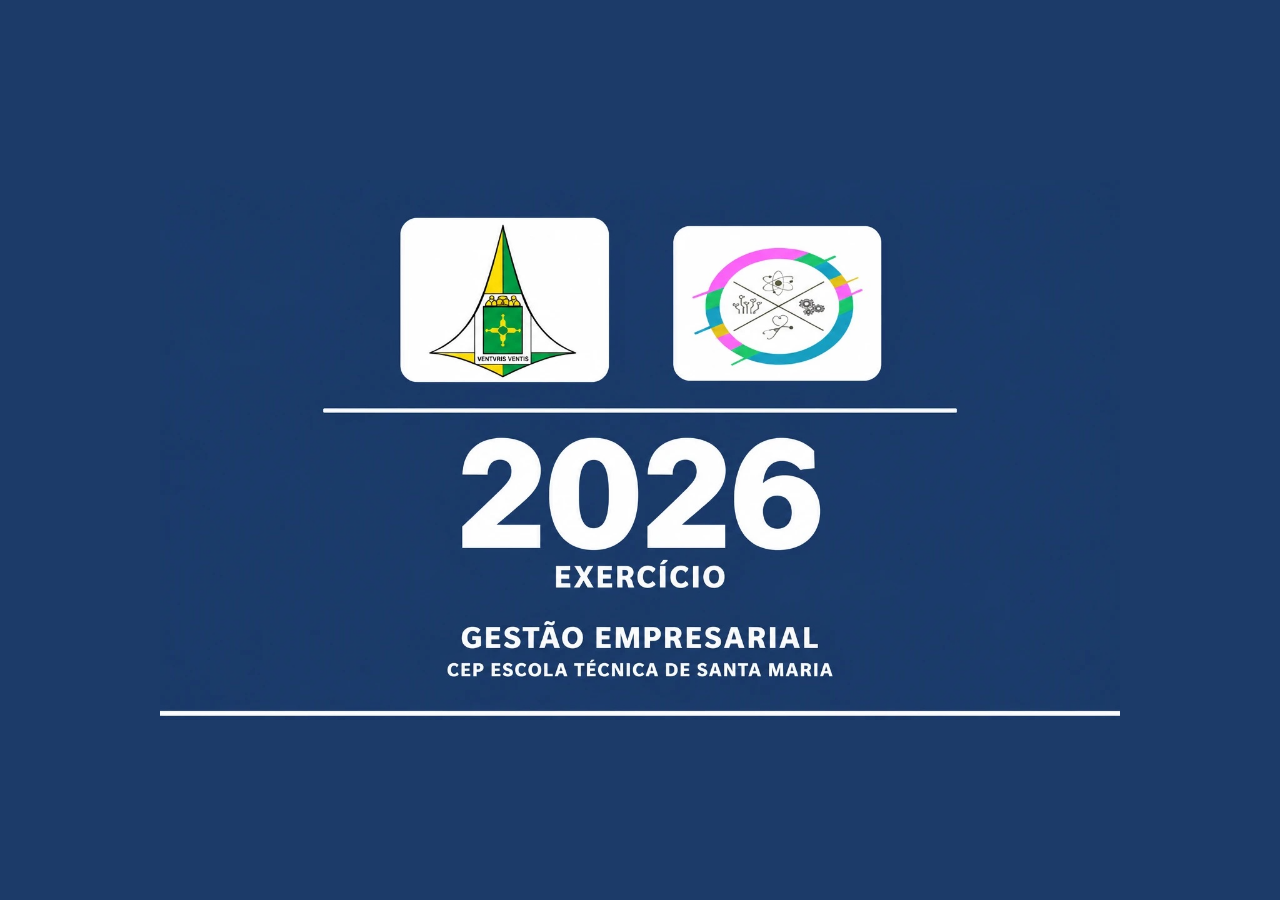
<file: index.html>
<!doctype html>
<html lang="pt-BR">
<head>
<meta charset="utf-8">
<meta name="viewport" content="width=device-width, initial-scale=1, viewport-fit=cover">
<title>Controle de Custos</title>
<meta name="description" content="Controle mensal de receitas e despesas — Gestão Empresarial · CEP Escola Técnica de Santa Maria">
<meta name="theme-color" content="#1c3b69">
<meta name="apple-mobile-web-app-capable" content="yes">
<meta name="apple-mobile-web-app-title" content="Custos">
<link rel="manifest" href="manifest.webmanifest">
<link rel="icon" href="icons/icon-192.png">
<link rel="apple-touch-icon" href="icons/apple-touch-icon.png">
<link rel="stylesheet" href="css/app.css">
</head>
<body>
<div id="abertura" class="abertura" role="img" aria-label="Controle de Custos — exercício 2026 — Gestão Empresarial, CEP Escola Técnica de Santa Maria">
  <img src="icons/banner.jpg" alt="">
</div>
<script>
  // Tela de abertura: some depois de 2 segundos ou com um toque.
  (function () {
    var a = document.getElementById("abertura");
    function fechar() {
      if (!a) return;
      var el = a; a = null;
      el.classList.add("saindo");
      setTimeout(function () { el.remove(); }, 400);
    }
    a.addEventListener("click", fechar);
    setTimeout(fechar, 2000);
  })();
</script>
<div class="app">
  <nav class="nav" aria-label="Navegação principal">
    <div class="nav-marca">Controle de Custos</div>
    <a href="#mes" data-rota="mes"><span class="ico" aria-hidden="true">▦</span><span>Mês</span></a>
    <a href="#resumo" data-rota="resumo"><span class="ico" aria-hidden="true">▤</span><span>Resumo</span></a>
    <a href="#categorias" data-rota="categorias"><span class="ico" aria-hidden="true">◈</span><span>Categorias</span></a>
    <a href="#ajustes" data-rota="ajustes"><span class="ico" aria-hidden="true">⚙</span><span>Ajustes</span></a>
  </nav>
  <div class="conteudo">
    <header class="topo">
      <img src="icons/logo-gdf.png" alt="Brasão do Governo do Distrito Federal" class="topo-logo">
      <img src="icons/logo-escola.png" alt="Logo do CEP Escola Técnica de Santa Maria" class="topo-logo">
      <div class="topo-texto"><strong>Controle de Custos</strong><span>Gestão Empresarial · CEP Escola Técnica de Santa Maria</span></div>
    </header>
    <div id="avisos" class="avisos" aria-live="polite"></div>
    <main id="tela"></main>
    <footer class="rodape">Gestão Empresarial · CEP Escola Técnica de Santa Maria</footer>
  </div>
  <a href="#lancamento" class="fab" aria-label="Novo lançamento">+</a>
</div>
<script src="vendor/chart.umd.min.js"></script>
<script src="vendor/xlsx.full.min.js"></script>
<script type="module" src="js/app.js"></script>
</body>
</html>
</file>
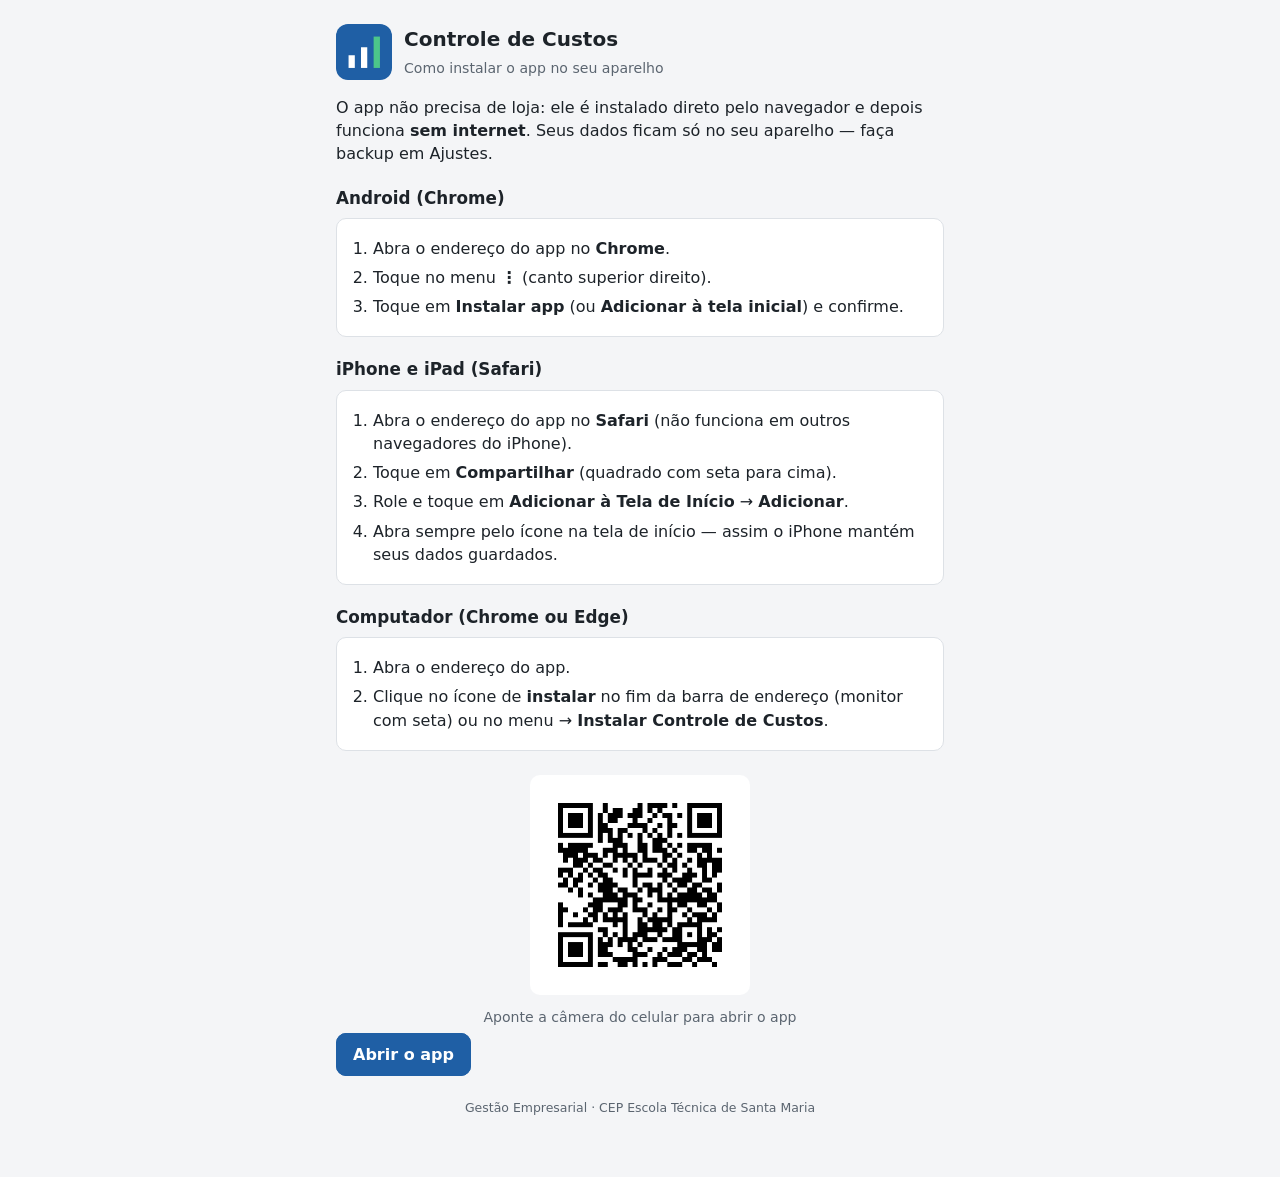
<file: instalar.html>
<!doctype html>
<html lang="pt-BR">
<head>
<meta charset="utf-8">
<meta name="viewport" content="width=device-width, initial-scale=1">
<title>Como instalar — Controle de Custos</title>
<meta name="theme-color" content="#1c3b69">
<link rel="icon" href="icons/icon-192.png">
<link rel="stylesheet" href="css/app.css">
<style>
  .instalar { max-width: 640px; margin: 0 auto; padding: 24px 16px 48px; }
  .instalar header { display: flex; align-items: center; gap: 12px; margin-bottom: 8px; }
  .instalar header img { width: 56px; height: 56px; border-radius: 12px; }
  .passos { background: var(--superficie); border: 1px solid var(--borda); border-radius: var(--raio); padding: 12px 16px 12px 36px; margin: 0; }
  .passos li { margin: 6px 0; }
  .qr { text-align: center; margin: 24px 0 8px; }
  .qr img { width: 220px; max-width: 70vw; background: #fff; padding: 8px; border-radius: var(--raio); }
  .qr figcaption { color: var(--texto-2); font-size: .88rem; margin-top: 6px; }
</style>
</head>
<body>
<main class="instalar">
  <header>
    <img src="icons/icon-192.png" alt="">
    <div><h1>Controle de Custos</h1><p class="dica">Como instalar o app no seu aparelho</p></div>
  </header>
  <p>O app não precisa de loja: ele é instalado direto pelo navegador e depois funciona <strong>sem internet</strong>. Seus dados ficam só no seu aparelho — faça backup em Ajustes.</p>

  <h2>Android (Chrome)</h2>
  <ol class="passos">
    <li>Abra o endereço do app no <strong>Chrome</strong>.</li>
    <li>Toque no menu <strong>⋮</strong> (canto superior direito).</li>
    <li>Toque em <strong>Instalar app</strong> (ou <strong>Adicionar à tela inicial</strong>) e confirme.</li>
  </ol>

  <h2>iPhone e iPad (Safari)</h2>
  <ol class="passos">
    <li>Abra o endereço do app no <strong>Safari</strong> (não funciona em outros navegadores do iPhone).</li>
    <li>Toque em <strong>Compartilhar</strong> (quadrado com seta para cima).</li>
    <li>Role e toque em <strong>Adicionar à Tela de Início</strong> → <strong>Adicionar</strong>.</li>
    <li>Abra sempre pelo ícone na tela de início — assim o iPhone mantém seus dados guardados.</li>
  </ol>

  <h2>Computador (Chrome ou Edge)</h2>
  <ol class="passos">
    <li>Abra o endereço do app.</li>
    <li>Clique no ícone de <strong>instalar</strong> no fim da barra de endereço (monitor com seta) ou no menu → <strong>Instalar Controle de Custos</strong>.</li>
  </ol>

  <figure class="qr">
    <img src="icons/qrcode.png" alt="O QR Code será gerado na publicação">
    <figcaption>Aponte a câmera do celular para abrir o app</figcaption>
  </figure>

  <p><a class="botao botao-primario" href="index.html#mes">Abrir o app</a></p>
  <p class="rodape">Gestão Empresarial · CEP Escola Técnica de Santa Maria</p>
</main>
</body>
</html>
</file>
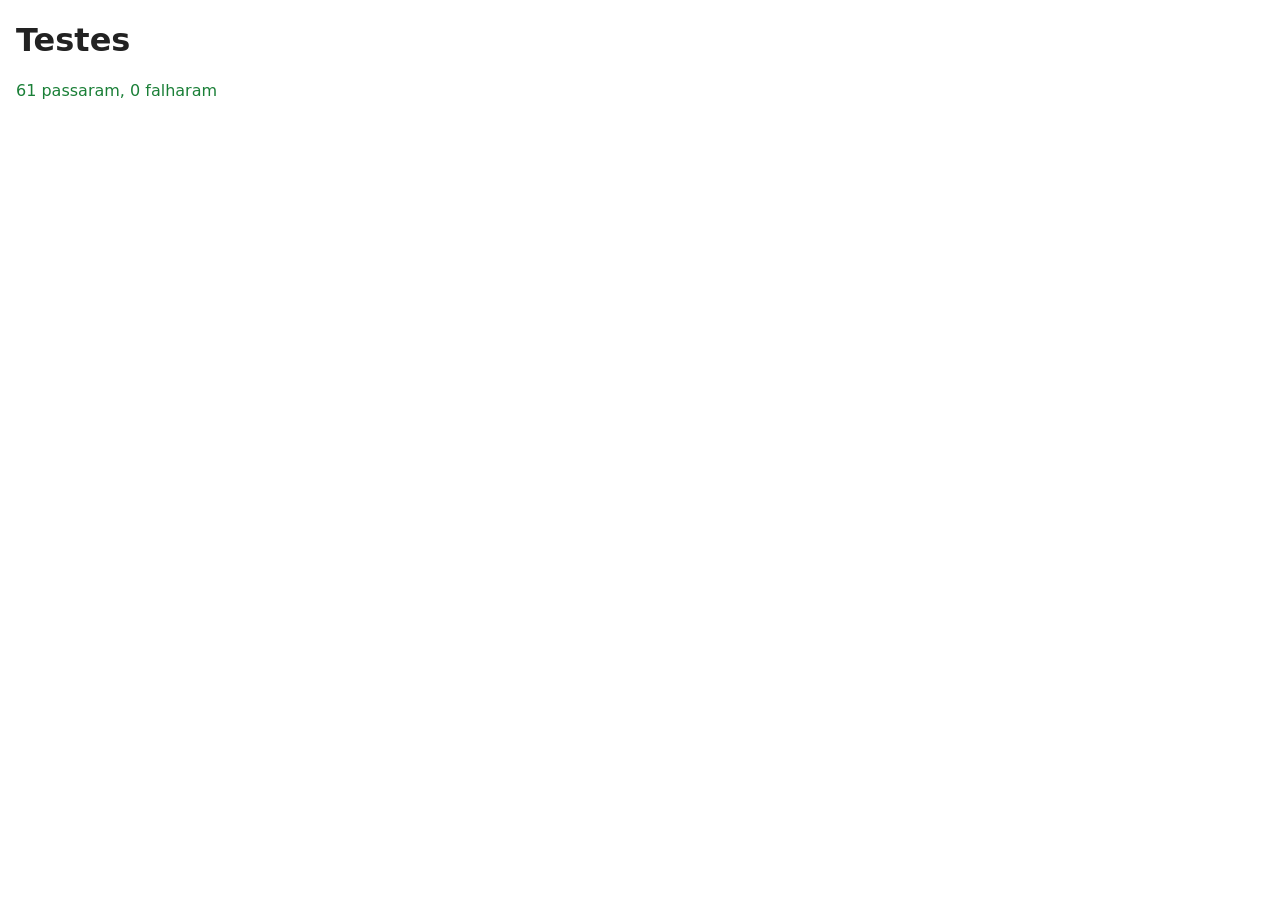
<file: testes.html>
<!doctype html>
<html lang="pt-BR">
<head>
<meta charset="utf-8">
<meta name="viewport" content="width=device-width, initial-scale=1">
<title>Testes — Controle de Custos</title>
<style>
  body { font-family: system-ui, sans-serif; margin: 16px; background: #fff; color: #222; }
  .ok { color: #1a7f37; } .erro { color: #b42318; }
  li { margin: 4px 0; }
</style>
</head>
<body>
<h1>Testes</h1>
<p id="resultado">Rodando…</p>
<ul id="falhas"></ul>
<script src="vendor/xlsx.full.min.js"></script>
<script type="module">
  import "./tests/todos.js";
  import { run } from "./tests/runner.js";
  const r = run();
  const el = document.getElementById("resultado");
  el.textContent = `${r.passou} passaram, ${r.falhou} falharam`;
  el.className = r.falhou ? "erro" : "ok";
  const ul = document.getElementById("falhas");
  for (const f of r.falhas) {
    const li = document.createElement("li");
    li.className = "erro";
    li.textContent = `${f.nome} — ${f.erro}`;
    ul.appendChild(li);
  }
</script>
</body>
</html>
</file>
<file: css/app.css>
/* Controle de Custos — mobile-first; layout desktop a partir de 900px. */
:root {
  --fundo: #f4f5f7;
  --superficie: #ffffff;
  --superficie-2: #eef0f3;
  --texto: #1d2329;
  --texto-2: #5b6570;
  --borda: #dde1e6;
  --primaria: #1f5fa5;
  --primaria-texto: #ffffff;
  --primaria-suave: #e3eefa;
  --positivo: #1a7f4b;
  --negativo: #c0392b;
  --negativo-suave: #fdecea;
  --aviso: #fff4d6;
  --aviso-texto: #6b4e00;
  --raio: 10px;
  color-scheme: light;
}
@media (prefers-color-scheme: dark) {
  :root {
    --fundo: #121417;
    --superficie: #1b1e22;
    --superficie-2: #24282d;
    --texto: #e8eaed;
    --texto-2: #9aa3ad;
    --borda: #30353b;
    --primaria: #5b9be0;
    --primaria-texto: #0d1b2a;
    --primaria-suave: #1c2c40;
    --positivo: #4cc68a;
    --negativo: #ef7a6c;
    --negativo-suave: #3a1f1c;
    --aviso: #3b3220;
    --aviso-texto: #f3d995;
    color-scheme: dark;
  }
}

* { box-sizing: border-box; }
html, body { margin: 0; }
body {
  background: var(--fundo);
  color: var(--texto);
  font: 16px/1.45 system-ui, -apple-system, "Segoe UI", Roboto, sans-serif;
  -webkit-tap-highlight-color: transparent;
}
h1, h2, h3 { font-weight: 600; margin: 0; }
h1 { font-size: 1.25rem; }
h2 { font-size: 1.05rem; margin: 20px 0 8px; }
a { color: var(--primaria); }
button, input, select { font: inherit; color: inherit; }

.app { min-height: 100vh; }
.conteudo { padding: 16px 16px calc(96px + env(safe-area-inset-bottom)); max-width: 1100px; margin: 0 auto; }
.rodape { margin-top: 32px; font-size: .78rem; color: var(--texto-2); text-align: center; }

/* Navegação: barra inferior no celular */
.nav {
  position: fixed; left: 0; right: 0; bottom: 0; z-index: 10;
  display: flex; justify-content: space-around;
  background: var(--superficie); border-top: 1px solid var(--borda);
  padding: 6px 0 calc(6px + env(safe-area-inset-bottom));
}
.nav-marca { display: none; }
.nav a {
  flex: 1; display: flex; flex-direction: column; align-items: center; gap: 2px;
  text-decoration: none; color: var(--texto-2); font-size: .75rem; padding: 4px 0;
}
.nav a .ico { font-size: 1.2rem; line-height: 1; }
.nav a.ativo { color: var(--primaria); font-weight: 600; }

.fab {
  position: fixed; right: 18px; bottom: calc(76px + env(safe-area-inset-bottom)); z-index: 11;
  width: 56px; height: 56px; border-radius: 50%;
  background: var(--primaria); color: var(--primaria-texto);
  display: flex; align-items: center; justify-content: center;
  font-size: 2rem; line-height: 1; text-decoration: none;
  box-shadow: 0 4px 12px rgba(0,0,0,.25);
}
.fab.oculto { display: none; }

/* Avisos */
.avisos { display: flex; flex-direction: column; gap: 8px; margin-bottom: 8px; }
.aviso {
  border: 0; border-radius: var(--raio); padding: 10px 12px; text-align: left; cursor: pointer;
  background: var(--aviso); color: var(--aviso-texto); font-size: .9rem;
}
.aviso-erro { background: var(--negativo-suave); color: var(--negativo); }

/* Cabeçalho de tela */
.cabecalho { display: flex; align-items: center; justify-content: space-between; gap: 8px; margin-bottom: 12px; }
.cabecalho h1 { text-align: center; flex: 1; }
.botao-icone {
  width: 40px; height: 40px; border-radius: 50%; border: 1px solid var(--borda);
  background: var(--superficie); cursor: pointer; font-size: 1.1rem;
  display: inline-flex; align-items: center; justify-content: center; text-decoration: none; color: var(--texto);
}

/* Cartões de valores */
.cartoes { display: grid; grid-template-columns: 1fr 1fr; gap: 8px; }
.cartao { background: var(--superficie); border: 1px solid var(--borda); border-radius: var(--raio); padding: 10px 12px; min-width: 0; }
.cartao small { display: block; color: var(--texto-2); font-size: .78rem; }
.cartao strong { font-size: 1.1rem; font-weight: 600; overflow-wrap: anywhere; }
.positivo { color: var(--positivo); }
.negativo { color: var(--negativo); }

/* Filtros (chips) */
.chips { display: flex; gap: 6px; margin: 14px 0 6px; flex-wrap: wrap; }
.chip {
  border: 1px solid var(--borda); background: var(--superficie); border-radius: 999px;
  padding: 5px 14px; cursor: pointer; font-size: .88rem;
}
.chip[aria-pressed="true"] { background: var(--primaria-suave); border-color: var(--primaria); color: var(--primaria); font-weight: 600; }

/* Listas */
.lista { list-style: none; margin: 0; padding: 0; background: var(--superficie); border: 1px solid var(--borda); border-radius: var(--raio); }
.lista li + li { border-top: 1px solid var(--borda); }
.item {
  display: flex; justify-content: space-between; align-items: center; gap: 12px;
  padding: 10px 12px; text-decoration: none; color: inherit;
}
.item-texto { min-width: 0; }
.item-texto span { display: block; overflow: hidden; text-overflow: ellipsis; white-space: nowrap; }
.item-meta { font-size: .8rem; color: var(--texto-2); }
.item-valor { white-space: nowrap; font-weight: 600; }
.vazio { color: var(--texto-2); padding: 16px 12px; text-align: center; font-size: .92rem; }
.mes-colunas { display: block; }
.mes-colunas .coluna { display: none; }

/* Formulários */
.form { display: flex; flex-direction: column; gap: 14px; }
.campo { display: flex; flex-direction: column; gap: 4px; }
.campo label, .rotulo { font-size: .85rem; color: var(--texto-2); }
.campo input, .campo select {
  width: 100%; padding: 10px 12px; border: 1px solid var(--borda); border-radius: var(--raio);
  background: var(--superficie); min-height: 44px;
}
.campo input:focus, .campo select:focus { outline: 2px solid var(--primaria); outline-offset: 1px; }
.campo input[aria-invalid="true"], .campo select[aria-invalid="true"] { border-color: var(--negativo); }
.campo .erro { color: var(--negativo); font-size: .82rem; min-height: 0; }
.campo-valor input { font-size: 1.4rem; }
.segmentado { display: grid; grid-template-columns: 1fr 1fr; gap: 6px; }
.segmentado label {
  text-align: center; padding: 10px; border: 1px solid var(--borda); border-radius: var(--raio);
  background: var(--superficie); cursor: pointer;
}
.segmentado input { position: absolute; opacity: 0; pointer-events: none; }
.segmentado input:checked + span { font-weight: 600; }
.segmentado label:has(input[value="receita"]:checked) { background: var(--primaria-suave); border-color: var(--positivo); color: var(--positivo); }
.segmentado label:has(input[value="custo"]:checked) { background: var(--negativo-suave); border-color: var(--negativo); color: var(--negativo); }
.segmentado label:has(input:focus-visible) { outline: 2px solid var(--primaria); }

.botao {
  border: 1px solid var(--borda); background: var(--superficie); border-radius: var(--raio);
  padding: 11px 16px; cursor: pointer; min-height: 44px; text-align: center; text-decoration: none; color: var(--texto);
}
.botao-primario { background: var(--primaria); border-color: var(--primaria); color: var(--primaria-texto); font-weight: 600; }
.botao-perigo { color: var(--negativo); border-color: var(--negativo); }
.acoes { display: flex; flex-direction: column; gap: 8px; margin-top: 6px; }

/* Desktop */
@media (min-width: 900px) {
  .nav {
    top: 0; right: auto; width: 210px; flex-direction: column; justify-content: flex-start;
    border-top: 0; border-right: 1px solid var(--borda); padding: 16px 10px; gap: 4px;
  }
  .nav-marca { display: block; font-weight: 700; padding: 4px 10px 16px; color: var(--texto); }
  .nav a { flex: 0; flex-direction: row; gap: 10px; font-size: .95rem; padding: 10px; border-radius: var(--raio); }
  .nav a.ativo { background: var(--primaria-suave); }
  .conteudo { margin-left: 210px; padding: 24px 32px 48px; }
  .fab { bottom: 32px; right: 32px; }
  .cartoes { grid-template-columns: repeat(4, 1fr); }
  .chips, .mes-colunas .unica { display: none; }
  .mes-colunas { display: grid; grid-template-columns: 1fr 1fr; gap: 16px; margin-top: 16px; }
  .mes-colunas .coluna { display: block; }
  .mes-colunas h2 { margin-top: 0; }
  .form { max-width: 520px; }
  .acoes { flex-direction: row; }
}

/* Resumo */
.cartoes > .cartao:last-child:nth-child(odd) { grid-column: 1 / -1; }
.grafico { position: relative; height: 240px; background: var(--superficie); border: 1px solid var(--borda); border-radius: var(--raio); padding: 8px; }
.barra-item { padding: 10px 12px; }
.barra-linha { display: flex; justify-content: space-between; gap: 12px; font-size: .9rem; }
.barra-linha span:last-child { white-space: nowrap; color: var(--texto-2); }
.barra { height: 6px; background: var(--superficie-2); border-radius: 3px; margin-top: 6px; overflow: hidden; }
.barra > div { height: 100%; background: var(--primaria); }
.tabela-rolagem { overflow-x: auto; background: var(--superficie); border: 1px solid var(--borda); border-radius: var(--raio); }
.tabela { width: 100%; border-collapse: collapse; font-size: .88rem; }
.tabela th, .tabela td { padding: 8px 10px; text-align: right; white-space: nowrap; border-bottom: 1px solid var(--borda); }
.tabela th:first-child, .tabela td:first-child { text-align: left; }
.tabela thead th { color: var(--texto-2); font-weight: 600; }
.tabela tfoot th { border-bottom: 0; }
@media (min-width: 900px) {
  .cartoes > .cartao:last-child:nth-child(odd) { grid-column: auto; }
  .cartoes:has(> .cartao:nth-child(5)) { grid-template-columns: repeat(5, 1fr); }
  .grafico { height: 300px; }
  .resumo-colunas { display: grid; grid-template-columns: 1fr 1fr; gap: 16px; }
}

/* Categorias e Ajustes */
.segmentado .botao.selecionado { background: var(--primaria-suave); border-color: var(--primaria); color: var(--primaria); font-weight: 600; }
.categorias { margin-top: 12px; }
.categoria { display: flex; flex-direction: column; gap: 8px; padding: 10px 12px; }
.categoria.inativa .categoria-nome span:first-child { color: var(--texto-2); text-decoration: line-through; }
.categoria-nome { display: flex; justify-content: space-between; gap: 8px; }
.categoria-acoes { display: flex; flex-wrap: wrap; gap: 6px; align-items: center; }
.categoria-acoes select { padding: 6px 8px; border: 1px solid var(--borda); border-radius: var(--raio); background: var(--superficie); min-height: 36px; }
.botao-pequeno { padding: 6px 10px; min-height: 36px; font-size: .85rem; }
.dica { color: var(--texto-2); font-size: .88rem; margin: 4px 0 0; }
.linha-campo { display: flex; gap: 8px; }
.linha-campo input { flex: 1; }
.form h2 { margin-bottom: 0; }
label.botao { display: inline-flex; align-items: center; justify-content: center; }
@media (min-width: 900px) {
  .categoria { flex-direction: row; align-items: center; justify-content: space-between; }
  .categorias, .categorias + .dica { max-width: 760px; }
  .segmentado:has(> .botao) { max-width: 320px; }
}

/* Relatório */
.acao-relatorio { margin: 0 0 12px; display: flex; justify-content: flex-end; }
.linha-campos { display: grid; grid-template-columns: 1fr 1fr; gap: 12px; }
.erro-relatorio { color: var(--negativo); margin: 0; font-weight: 600; }
.botao[disabled] { opacity: .5; cursor: not-allowed; }
.relatorio {
  background: var(--superficie); border: 1px solid var(--borda); border-radius: var(--raio);
  padding: 20px; margin-top: 8px;
}
.rel-cabecalho h2 { margin: 0 0 4px; font-size: 1.15rem; }
.rel-cabecalho p { margin: 2px 0; color: var(--texto-2); font-size: .85rem; }
.rel-mes, .rel-resumo { margin-top: 20px; }
.rel-mes h3, .rel-resumo h3 { font-size: 1rem; margin: 0 0 6px; }
.rel-tabela { width: 100%; border-collapse: collapse; font-size: .85rem; }
.rel-tabela th, .rel-tabela td { border: 1px solid var(--borda); padding: 6px 8px; text-align: left; vertical-align: top; }
.rel-tabela thead th { background: var(--superficie-2); font-weight: 600; }
.rel-valor { text-align: right !important; white-space: nowrap; }
.rel-receita { color: var(--positivo); }
.rel-custo { color: var(--negativo); }
.rel-vazio { color: var(--texto-2); font-style: italic; }
.rel-subtotal { text-align: right !important; background: var(--superficie-2); }
.rel-resumo .rel-tabela { max-width: 520px; }
.rel-resumo .rel-tabela th { font-weight: 400; }
.rel-resumo tr:last-child th, .rel-resumo tr:last-child td { font-weight: 700; }
@media (max-width: 600px) {
  .relatorio { padding: 12px; overflow-x: auto; }
  .rel-tabela { font-size: .78rem; }
}

@media print {
  @page { size: A4 portrait; margin: 14mm; }
  :root {
    --superficie: #fff; --superficie-2: #eef0f3; --texto: #000; --texto-2: #444;
    --borda: #999; --positivo: #1a6b3f; --negativo: #a12a1f; color-scheme: light;
  }
  body { background: #fff; color: #000; font-size: 11pt; }
  .nav, .fab, .avisos, .rodape, .nao-imprimir { display: none !important; }
  .conteudo { margin: 0 !important; padding: 0 !important; max-width: none !important; }
  .relatorio { border: 0; padding: 0; margin: 0; overflow: visible; }
  .rel-tabela { font-size: 9.5pt; }
  .rel-tabela thead { display: table-header-group; }
  .rel-tabela tr { break-inside: avoid; }
  .rel-mes h3, .rel-resumo h3 { break-after: avoid; }
  .rel-resumo { break-inside: avoid; }
  * { -webkit-print-color-adjust: exact; print-color-adjust: exact; }
}

/* Identidade: tela de abertura e cabeçalho */
.abertura {
  position: fixed; inset: 0; z-index: 100; background: #1c3b69;
  display: flex; align-items: center; justify-content: center; padding: 16px;
  transition: opacity .4s ease; cursor: pointer;
}
.abertura img { width: 100%; max-width: 960px; height: auto; max-height: 100%; object-fit: contain; }
.abertura.saindo { opacity: 0; pointer-events: none; }
@media (prefers-reduced-motion: reduce) { .abertura { transition: none; } }

.topo {
  display: flex; align-items: center; gap: 10px;
  background: #1c3b69; color: #fff;
  margin: -16px -16px 12px; padding: calc(10px + env(safe-area-inset-top)) 16px 10px;
}
.topo-logo { width: 40px; height: 40px; border-radius: 8px; background: #fff; object-fit: contain; flex: none; }
.topo-texto { display: flex; flex-direction: column; min-width: 0; line-height: 1.2; }
.topo-texto strong { font-size: 1rem; }
.topo-texto span { font-size: .72rem; opacity: .85; }
@media (min-width: 900px) {
  .topo { margin: -24px -32px 20px; padding: 14px 32px; gap: 14px; }
  .topo-logo { width: 48px; height: 48px; }
  .topo-texto strong { font-size: 1.15rem; }
  .topo-texto span { font-size: .85rem; }
}

.rel-cabecalho { display: flex; gap: 14px; align-items: center; }
.rel-logos { display: flex; gap: 6px; flex: none; }
.rel-logos img { width: 52px; height: 52px; object-fit: contain; }

@media print {
  .abertura, .topo { display: none !important; }
}
</file>
